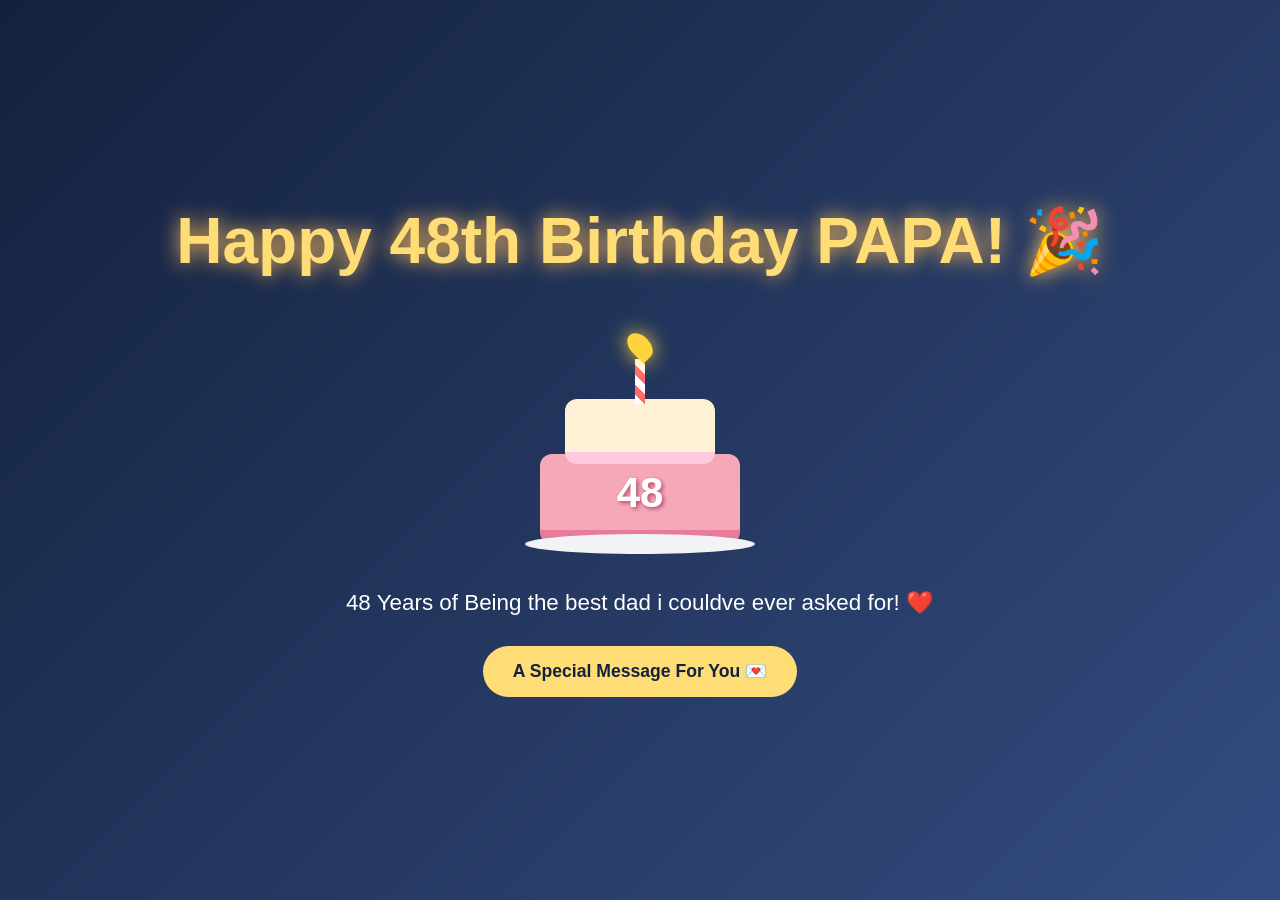
<file: Birfday dad/index.html>
<!DOCTYPE html>
<html lang="en">
<head>
    <meta charset="UTF-8">
    <meta name="viewport" content="width=device-width, initial-scale=1.0">
    <title>Happy Birthday Dad!</title>
    <link rel="stylesheet" href="style.css">
</head>

<body>

    <div id="confetti-container"></div>
    <div id="balloon-container"></div>

    <div class="birthday-container">

        <h1 class="birthday-title">
            Happy 48th Birthday PAPA! 🎉
        </h1>

        <div class="cake">
            <div class="candle">
                <div class="flame"></div>
            </div>

            <div class="cake-top"></div>
            <div class="cake-bottom">
                <span class="cake-age">48</span>
            </div>
            <div class="plate"></div>
        </div>

        <p class="birthday-message">
            48 Years of Being the best dad i couldve ever asked for! ❤️
        </p>

        <a href="letter.html" class="letter-button">
            A Special Message For You 💌
        </a>

    </div>

    <script src="script.js"></script>
</body>

</html>
</file>
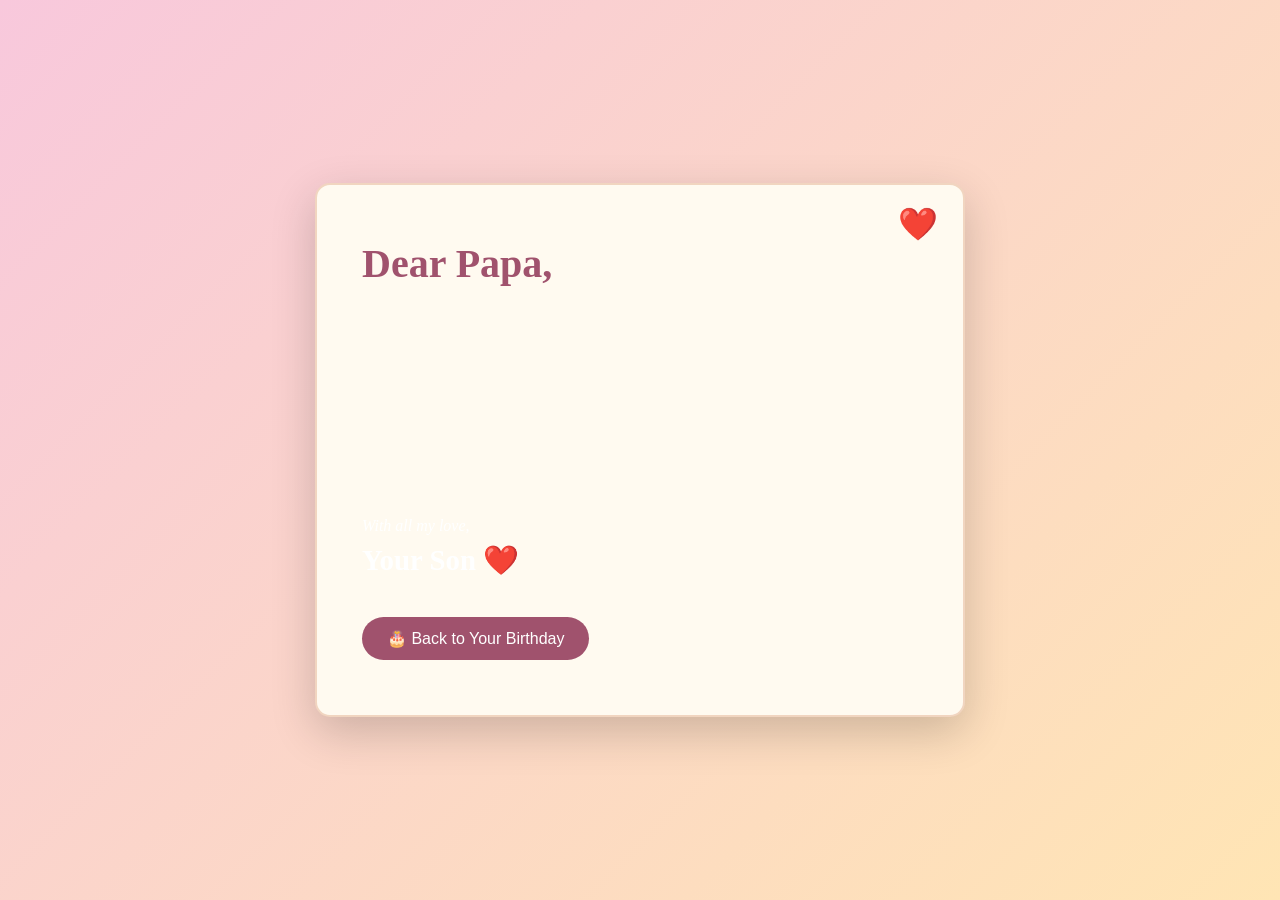
<file: Birfday dad/letter.html>
<!DOCTYPE html>
<html lang="en">
<head>
    <meta charset="UTF-8">
    <meta name="viewport" content="width=device-width, initial-scale=1.0">
    <title>A Letter For Papa ❤️</title>
    <link rel="stylesheet" href="style.css">
</head>
<body class="letter-page">

    <div class="letter-paper">

        <div class="letter-decoration">❤️</div>

        <h1>Dear Papa,</h1>

        <p id="typed-letter"></p>

        <div class="letter-ending">
            <p>With all my love,</p>
            <h2>Your Son ❤️</h2>
        </div>

        <a href="index.html" class="back-button">
            🎂 Back to Your Birthday
        </a>

    </div>

    <script src="script.js"></script>
</body>
</html>
</file>
<file: Birfday dad/style.css>
* {
    margin: 0;
    padding: 0;
    box-sizing: border-box;
}

body {
    min-height: 100vh;
    background: linear-gradient(135deg, #14213d, #334c80);
    font-family: 'Trebuchet MS', sans-serif;
    color: white;
    overflow-x: hidden;
}

.birthday-container {
    min-height: 100vh;
    display: flex;
    flex-direction: column;
    justify-content: center;
    align-items: center;
    gap: 30px;
    padding: 40px 20px;
    text-align: center;
    position: relative;
    overflow: hidden;
}

.birthday-title {
    font-size: clamp(2.2rem, 6vw, 4rem);
    color: #ffdd76;
    text-shadow: 0 0 20px #ffbd59;
    opacity: 0;
    animation: fadeIn 2s forwards;
}

.balloons {
    position: absolute;
    inset: 0;
    pointer-events: none;
}

.balloon {
    position: absolute;
    bottom: -130px;
    width: 65px;
    height: 85px;
    border-radius: 50%;
    animation: floatUp 9s linear infinite;
}

.balloon::after {
    content: "";
    position: absolute;
    top: 85px;
    left: 32px;
    width: 2px;
    height: 85px;
    background: white;
}

.red {
    background: #ff6b6b;
    left: 12%;
    animation-delay: 0s;
}

.blue {
    background: #4dabf7;
    left: 32%;
    animation-delay: 2s;
}

.yellow {
    background: #ffd43b;
    left: 68%;
    animation-delay: 4s;
}

.purple {
    background: #cc5de8;
    left: 88%;
    animation-delay: 1s;
}

.cake {
    position: relative;
    width: 230px;
    height: 220px;
    margin-top: 30px;
    animation: cakeAppear 1.5s ease-out both;
    animation-delay: 1s;
}

.cake-bottom {
    position: absolute;
    bottom: 15px;
    left: 15px;
    width: 200px;
    height: 90px;
    background: #f5a9b8;
    border-radius: 12px;
    border-bottom: 14px solid #e77b9b;
}

.cake-top {
    position: absolute;
    bottom: 95px;
    left: 40px;
    width: 150px;
    height: 65px;
    background: #fff1d6;
    border-radius: 12px;
    border-bottom: 12px solid #ffc8dd;
    z-index: 1;
}

.plate {
    position: absolute;
    bottom: 5px;
    left: 0;
    width: 230px;
    height: 20px;
    border-radius: 50%;
    background: #f1f3f5;
}

.candle {
    position: absolute;
    bottom: 155px;
    left: 110px;
    width: 10px;
    height: 45px;
    background: repeating-linear-gradient(
        45deg,
        white 0px,
        white 7px,
        #ff6b6b 7px,
        #ff6b6b 14px
    );
    z-index: 2;
}

.flame {
    position: absolute;
    bottom: 43px;
    left: -5px;
    width: 20px;
    height: 30px;
    background: #ffd43b;
    border-radius: 50% 50% 50% 0;
    transform: rotate(-45deg);
    box-shadow: 0 0 20px #ffd43b;
    animation: flicker 0.5s infinite alternate;
}

.birthday-message {
    font-size: 1.4rem;
    opacity: 0;
    animation: fadeIn 2s forwards;
    animation-delay: 2s;
}

.letter-button {
    display: inline-block;
    padding: 15px 30px;
    background: #ffdd76;
    color: #14213d;
    text-decoration: none;
    font-size: 1.1rem;
    font-weight: bold;
    border-radius: 30px;
    opacity: 0;
    animation: fadeIn 1.5s forwards;
    animation-delay: 3.5s;
    transition: transform 0.3s, background 0.3s;
}

.letter-button:hover {
    transform: scale(1.1);
    background: #ffeaa7;
}

@keyframes fadeIn {
    to {
        opacity: 1;
    }
}

@keyframes floatUp {
    from {
        transform: translateY(0) rotate(-8deg);
    }
    to {
        transform: translateY(-125vh) rotate(8deg);
    }
}

@keyframes cakeAppear {
    from {
        opacity: 0;
        transform: translateY(100px) scale(0.7);
    }
    to {
        opacity: 1;
        transform: translateY(0) scale(1);
    }
}

@keyframes flicker {
    from {
        transform: rotate(-50deg) scale(0.9);
    }
    to {
        transform: rotate(-40deg) scale(1.1);
    }
}

/* Keep balloons and confetti above the background */
#confetti-container,
#balloon-container {
    position: fixed;
    inset: 0;
    pointer-events: none;
    overflow: hidden;
}

#confetti-container {
    z-index: 10;
}

#balloon-container {
    z-index: 5;
}

/* Clickable balloons */
.party-balloon {
    position: absolute;
    bottom: -130px;
    width: 65px;
    height: 85px;
    border-radius: 50%;
    cursor: pointer;
    pointer-events: auto;
    animation: balloonRise 8s linear forwards;
    box-shadow: inset -12px -8px 15px #00000025;
}

.party-balloon::after {
    content: "";
    position: absolute;
    top: 85px;
    left: 32px;
    height: 75px;
    width: 2px;
    background: #ffffff90;
}

@keyframes balloonRise {
    from {
        transform: translateY(0) rotate(-8deg);
    }
    to {
        transform: translateY(-130vh) rotate(8deg);
    }
}

/* Confetti pieces */
.confetti {
    position: absolute;
    width: 10px;
    height: 15px;
    animation: confettiFall 4s linear forwards;
}

@keyframes confettiFall {
    from {
        transform: translateY(-30px) rotate(0deg);
        opacity: 1;
    }
    to {
        transform: translateY(110vh) rotate(720deg);
        opacity: 0;
    }
}

/* The number on the cake */
.cake-age {
    display: block;
    text-align: center;
    font-size: 42px;
    font-weight: bold;
    color: #ffffff;
    text-shadow: 2px 2px 4px #b94c70;
    margin-top: 15px;
}

/* Birthday title entrance */
.birthday-title {
    animation: titlePop 1.5s ease-out forwards;
}

@keyframes titlePop {
    0% {
        opacity: 0;
        transform: scale(0.2) rotate(-8deg);
    }
    65% {
        opacity: 1;
        transform: scale(1.15) rotate(3deg);
    }
    100% {
        opacity: 1;
        transform: scale(1) rotate(0);
    }
}

/* Make sure the button is above balloons */
.letter-button {
    position: relative;
    z-index: 6;
}

/* Letter page background */
.letter-page {
    min-height: 100vh;
    background: linear-gradient(135deg, #f8c8dc, #ffe5b4);
    display: flex;
    justify-content: center;
    align-items: center;
    padding: 40px 20px;
    overflow-y: auto;
}

/* Paper design */
.letter-paper {
    position: relative;
    background: #fffaf0;
    width: 100%;
    max-width: 650px;
    padding: 55px 45px;
    border-radius: 15px;
    box-shadow: 0 15px 45px #00000030;
    border: 2px solid #f1d5c0;
    text-align: left;
    animation: letterAppear 1.2s ease-out;
}

/* Heart decoration */
.letter-decoration {
    position: absolute;
    top: 20px;
    right: 25px;
    font-size: 32px;
    animation: heartBeat 2s infinite;
}

/* Greeting */
.letter-paper h1 {
    font-family: Georgia, serif;
    color: #a0526d;
    font-size: 2.5rem;
    margin-bottom: 30px;
}

/* Letter text */
#typed-letter {
    font-family: Georgia, serif;
    font-size: 1.2rem;
    line-height: 2;
    color: #5a4545;
    min-height: 200px;
    white-space: pre-wrap;
}

/* Signature */
.letter-ending {
   
.letter-ending {
    text-align: right;
    margin-top: 35px;
    color: #a0526d;
    opacity: 0;
    transition: opacity 2s ease;
}

.letter-ending.show {
    opacity: 1;
}

}

.letter-ending p {
    font-family: Georgia, serif;
    font-style: italic;
    margin-bottom: 8px;
}

.letter-ending h2 {
    font-family: Georgia, serif;
    font-size: 1.8rem;
}

/* Back button */
.back-button {
    display: inline-block;
    margin-top: 40px;
    padding: 12px 25px;
    background: #a0526d;
    color: white;
    border-radius: 30px;
    text-decoration: none;
    transition: 0.3s;
}

.back-button:hover {
    background: #c06c8b;
    transform: scale(1.05);
}

/* Letter entrance animation */
@keyframes letterAppear {
    from {
        opacity: 0;
        transform: translateY(60px) scale(0.9);
    }
    to {
        opacity: 1;
        transform: translateY(0) scale(1);
    }
}

/* Heart animation */
@keyframes heartBeat {
    0%, 100% {
        transform: scale(1);
    }
    50% {
        transform: scale(1.2);
    }
}
</file>
